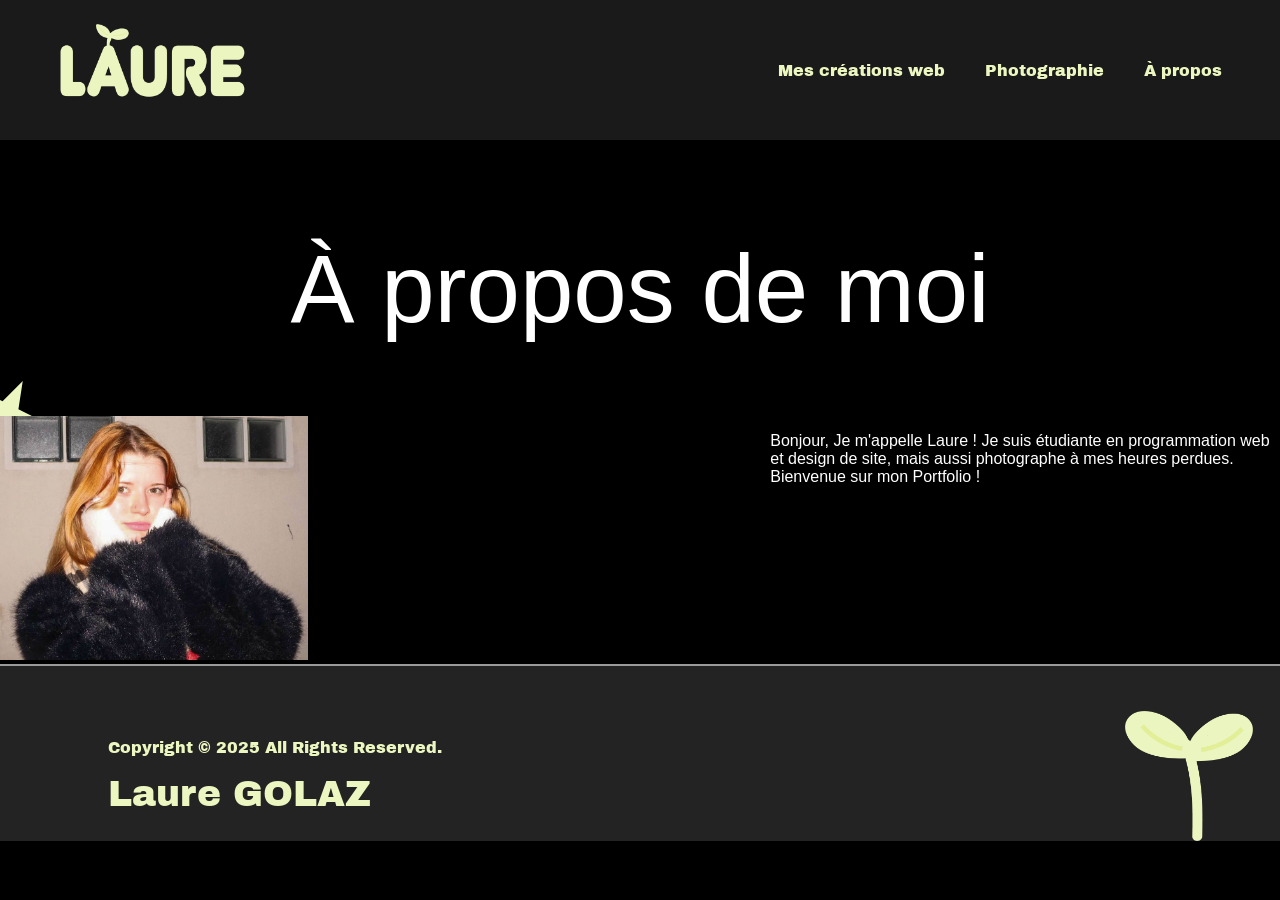
<file: pages/me.html>
<!DOCTYPE html>
<html lang="fr">
<head>
    <meta charset="UTF-8">
    <meta name="viewport" content="width=device-width, initial-scale=1.0">
    <title>Document</title>
    <link rel="stylesheet" href="https://unpkg.com/boxicons@2.1.4/css/boxicons.min.css">
    <link rel="stylesheet" href="../css/style.css"/>
    <link rel="preconnect" href="https://fonts.googleapis.com">
    <link rel="preconnect" href="https://fonts.gstatic.com" crossorigin>
    <link href="https://fonts.googleapis.com/css2?family=Courier+Prime:ital,wght@0,400;0,700;1,400;1,700&family=Outfit:wght@100..900&display=swap" rel="stylesheet">
    <link href="https://api.fontshare.com/v2/css?f[]=chillax@200,300,400,500,600,700,1&display=swap" rel="stylesheet">
    <link href="https://fonts.googleapis.com/css2?family=Archivo+Black&display=swap" rel="stylesheet">
</head>
<body>
    
    <header class="regular">
        
        <nav class="container ">
            <a href="../index.html"><img src="../img/logo.png" alt="mon logo"></a>
            <a href="web.html">Mes créations web</a>
            <a href="photos.html">Photographie</a>
            <a href="me.html">À propos</a>
        </nav>

    </header>


    <section class="hero-section">

        <h1>À propos de moi</h1>

    </section>


    <section class="presentation container">
        <div>
            <img src="../img/flash.jpg">
            <img id="etoile" src="../img/etoile.svg">
        </div>
        <p> Bonjour, Je m'appelle Laure ! Je suis étudiante en programmation web et design de site, mais aussi photographe à mes heures perdues. Bienvenue sur mon Portfolio ! </p>
    </section>

    <!-- <section class="use container">
        <div>
            <img id="etoile2" src="../img/etoile.svg">
            <span>Laravel</span>
            <span>Laravel</span>
            <span>Laravel</span>
            <span>Laravel</span>
            <span>Laravel</span>
            <span>Laravel</span>
        </div>
        <p> Bonjour, Je m'appelle Laure ! Je suis étudiante en programmation web et design de site, mais aussi photographe à mes heures perdues. Bienvenue sur mon Portfolio ! </p>
    </section> -->


    <footer>

        <div>
            <span>Copyright © 2025 All Rights Reserved.</span>
            <span class="footer-name">Laure GOLAZ</span>
        </div>

        <img src="../img/feuille.png">
    
    </footer>
    

</body>
</html>
</file>
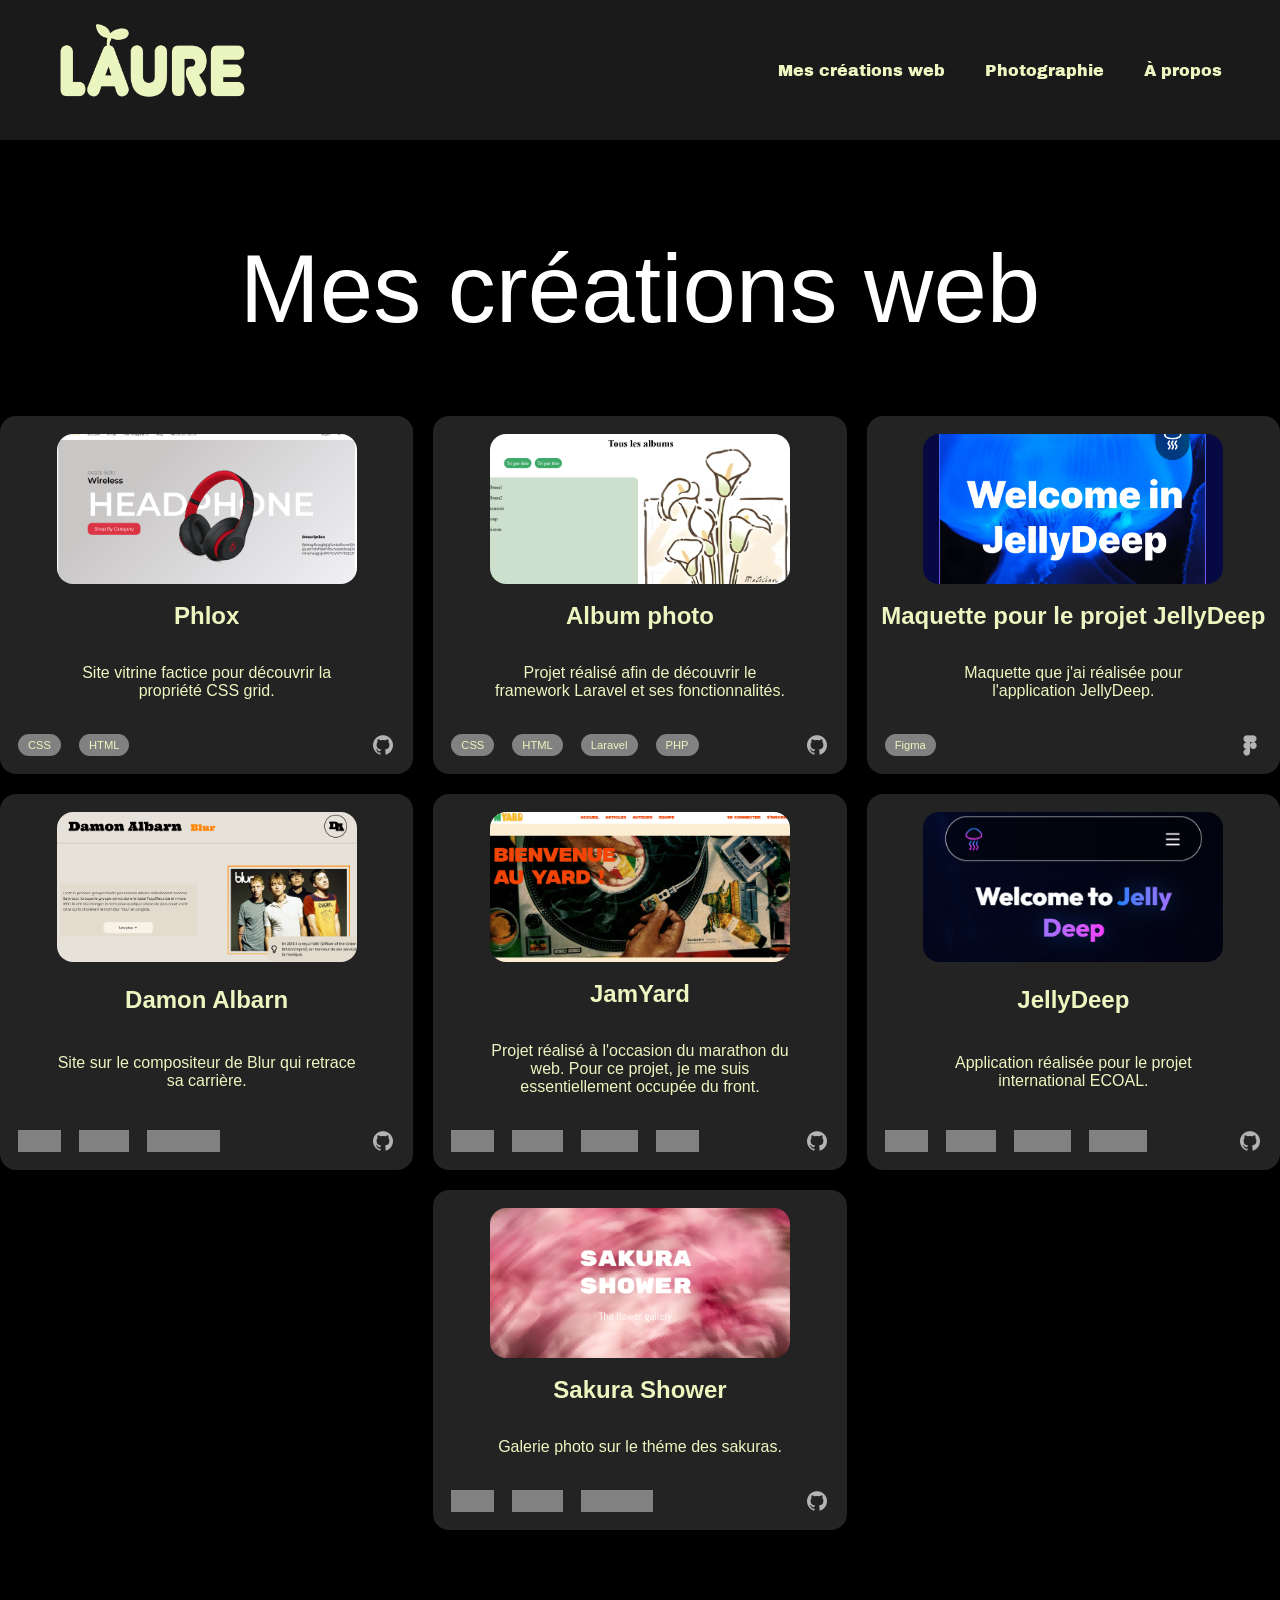
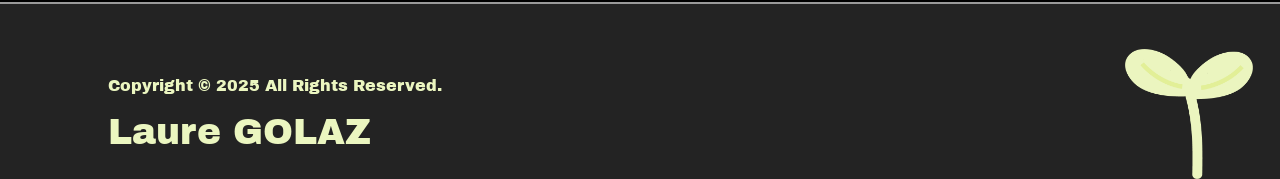
<file: pages/web.html>
<!DOCTYPE html>
<html lang="fr">
<head>
    <meta charset="UTF-8">
    <meta name="viewport" content="width=device-width, initial-scale=1.0">
    <title>Document</title>
    <link rel="stylesheet" href="https://unpkg.com/boxicons@2.1.4/css/boxicons.min.css">
    <link rel="stylesheet" href="../css/style.css"/>
    <link rel="preconnect" href="https://fonts.googleapis.com">
    <link rel="preconnect" href="https://fonts.gstatic.com" crossorigin>
    <link href="https://fonts.googleapis.com/css2?family=Courier+Prime:ital,wght@0,400;0,700;1,400;1,700&family=Outfit:wght@100..900&display=swap" rel="stylesheet">
    <link href="https://api.fontshare.com/v2/css?f[]=chillax@200,300,400,500,600,700,1&display=swap" rel="stylesheet">
    <link href="https://fonts.googleapis.com/css2?family=Archivo+Black&display=swap" rel="stylesheet">
    <link href="https://api.fontshare.com/v2/css?f[]=chillax@200,300,400,500,600,700,1&display=swap" rel="stylesheet">
</head>
<body > 

    <header class="regular">
        
        <nav class="container ">
            <a href="../index.html"><img src="../img/logo.png" alt="mon logo"></a>
            <a href="web.html">Mes créations web</a>
            <a href="photos.html">Photographie</a>
            <a href="me.html">À propos</a>
        </nav>

    </header>

    <section class="hero-section">

        <h1>Mes créations web</h1>

    </section>

    <div id="DevProjects" class="container">


        <article id="Phlox" class="card">
                <img src="../img/web/Phlowheader.png"></img>
                <h2>Phlox</h2>
                <p>Site vitrine factice pour découvrir la propriété CSS grid.</p>

            <div class="tags">
                <div class="techs">
                    <span class="tech">CSS</span> <span class="tech">HTML</span >
                </div>
                <a href="https://lalypoteau.github.io/Damon_Albarn/" ><i class='bx bxl-github' style='color:#ffffffa7'  ></i></a>
            </div>
          
          </article>
          
        
        <article id="Album" class="card">
            <img src="../img/web/albumsPhoto.png"></img>
            <h2>Album photo</h2>
            <p>Projet réalisé afin de découvrir le framework Laravel et ses fonctionnalités.</p>
            
            <div class="tags">
                <div class="techs">
                    <span class="tech">CSS</span> <span class="tech">HTML</span> <span class="tech">Laravel</span> <span class="tech">PHP</span>
                </div>
                <a href="https://lalypoteau.github.io/Damon_Albarn/" ><i class='bx bxl-github' style='color:#ffffffa7'  ></i></a>
            </div>
            
        </article>
        <article id="Figma" class="card">
            <img src="../img/web/jellymaquette.png"></img>
            <h2>Maquette pour le projet JellyDeep</h2>
            <p>Maquette que j'ai réalisée pour l'application JellyDeep.</p>

            <div class="tags">
                <div class="techs">
                    <span class="tech">Figma</span>
                </div>
                <a href="https://www.figma.com/design/yQSEf35pm955In4rVw41p1/application?node-id=0-1&t=aKsfN8PQrTWOD6ys-1" > <i class='bx bxl-figma' style='color:#ffffffa7'></i></a>
            </div>

        </article>

        <article id="Damon" class="card">
            <img src="../img/web/demon.png"></img>
            <h2>Damon Albarn</h2>
            <p>Site sur le compositeur de Blur qui retrace sa carrière.</p>

            <div class="tags">
                <div class="techs">
                    <span class="tech">CSS</span> <span class="tech">HTML</span> <span class="tech">JavaScript</span>
                </div>
                <a href="https://lalypoteau.github.io/Damon_Albarn/" ><i class='bx bxl-github' style='color:#ffffffa7'></i></a>
            </div>

        </article>

        <article id="JamYard" class="card">
            <img src="../img/web/JamYard.png"></img>
            <h2>JamYard</h2>
            <p>Projet réalisé à l'occasion du marathon du web. Pour ce projet, je me suis essentiellement occupée du front.</p>
            
            <div class="tags">
                <div class="techs">
                    <span class="tech">CSS</span> <span class="tech">HTML</span> <span class="tech">Laravel</span> <span class="tech">PHP</span>
                </div>
                <a href="https://lalypoteau.github.io/Damon_Albarn/" ><i class='bx bxl-github' style='color:#ffffffa7'></i></a>
            </div>
        </article> 

        <article class="card">
            <img src="../img/web/jellydeep.png"></img>
            <h2>JellyDeep</h2>
            <p>Application réalisée pour le projet international ECOAL.</p>
            
            <div class="tags">
                <div class="techs">
                    <span class="tech">CSS</span> <span class="tech">HTML</span> <span class="tech">Laravel</span> <span class="tech">REACT</span>
                </div>
                <a href="https://lalypoteau.github.io/Damon_Albarn/" ><i class='bx bxl-github' style='color:#ffffffa7'  ></i></a>
            </div>
        </article> https://laureg8.github.io/Sakura-shower/

        <article class="card">
            <img src="../img/web/Sakura.png"></img>
            <h2>Sakura Shower</h2>
            <p>Galerie photo sur le théme des sakuras.</p>
            
            <div class="tags">
                <div class="techs">
                    <span class="tech">CSS</span> <span class="tech">HTML</span> <span class="tech">JavaScript</span> 
                </div>
                <a href="https://laureg8.github.io/Sakura-shower/" ><i class='bx bxl-github' style='color:#ffffffa7'  ></i></a>
            </div>
        </article>

    </div>

    <footer>

        <div>
            <span>Copyright © 2025 All Rights Reserved.</span>
            <span class="footer-name">Laure GOLAZ</span>
        </div>

        <img src="../img/feuille.png">
    
    </footer>
    
    
    <script>
        let intro = document.getElementById("intro");
        let video = document.getElementById("animLogo");
        let accueil = document.getElementById("accueil");

        video.addEventListener("ended", ()=>{
            intro.style.display = "none";
            accueil.style.display = "block";
        });

        

    </script>

</body>
</html>
</file>
<file: css/style.css>
* {
  box-sizing: border-box;
}

body {
  background-color: black;
  font-family: 'Chillax', Helvetica, sans-serif;
  margin: auto;
}

.container{
  max-width: 1300px;
  margin: 0 auto;
}

.bouton {
  background-color: rgb(35, 35, 35);
  color: rgb(235, 246, 192);
  text-decoration: none;
  padding: 15px 20px;
  border-radius: 0.5rem;
  font-family: "Courier Prime";
  font-size: 1.2rem;
}

.bouton:hover {
  background: rgba(255, 255, 255, 0.1); /* Fond blanc très transparent */
  backdrop-filter: blur(15px);         /* Flou de l'arrière-plan */
  -webkit-backdrop-filter: blur(15px);
  transform: translateY(3px);
  border: 1px solid white;
}

/* animation logo*/

#intro {
  position: fixed;
  top: 0;
  left: 0;
  width: 100%;
  height: 100%;
  z-index: 1000;
}

#animLogo {
  width: 100%;
  height: 100%;
  object-fit: cover;
}

/* le header */


.regular nav{
    display:flex;
    justify-content: space-around;
    align-items: center;
}

.regular a {
  text-decoration: none;
  margin: 15px;
  font-family: 'Archivo Black', sans-serif;
  padding : 5px;
  color : rgb(235, 246, 192)
}

.regular a:hover{
  opacity: 0.7;
}


.regular img{
  max-width: 30%;
}

.regular {
  width: 100%;
  height: 140px;
  background: rgba(255, 255, 255, 0.1); /* Fond blanc très transparent */
  backdrop-filter: blur(15px);         /* Flou de l'arrière-plan */
  -webkit-backdrop-filter: blur(15px);
  position: fixed;
  top: 0;
  left : 0;
  z-index: 999;
  display: flex;
  align-items: center;
}

/* Hero section de accueil */

.hero {
  margin-top: 140px;
  height: 100vh;
  background: url('../img/hero.png') no-repeat center center/cover;
  background-blend-mode: darken;
  display: flex;
  flex-direction: column;
  align-items: center;
  justify-content: center;
}

.hero-div {
  display: flex;
  flex-direction: column;
  align-items: center;
  justify-content: center;
  gap: 40px;
}

.hero h1 {
  color: white;
  font-size: 6rem;
  font-family: 'Chillax', sans-serif;
  font-weight: 700;
  margin: 0;
}

.hero h2 {
  color: white;
  font-size: 3rem;
  font-family: 'Chillax', sans-serif;
  font-weight: 700;
  margin: 0;
}

.hero span {
  color: white;
  font-size: 1.5rem;
  text-align: center;
  max-width: 850px;
}

.boutons-hero {
  width: 60%;
  display: flex;
  justify-content: space-between;
}

.boutons-hero a {
  width: 40%;
  text-align: center;
  align-self: center;
}

/* Hero section des autres pages */

.hero-section {
  margin-top: 26vh;
  margin-bottom: 8vh;
}

.hero-section h1 {
  margin: auto;
  color: white;
  font-size: 6rem;
  font-family: 'Chillax', sans-serif;
  font-weight: 500;
}

.navbar {
  display: flex;
  justify-content: space-between;
  align-items: center;
  padding: 20px 50px;
  
}

.boutons {
  width: 60%;
  display: flex;
  justify-content: space-between;
}

.boutons a {
  width: 40%;
  text-align: center;
  align-self: center;
}

/* Style du texte */
.logo, .nav-links a {
  color: white;
  text-decoration: none;
  font-family: 'Arial', sans-serif; 
  font-size: 1.5rem;
  font-weight: 300;
}

.logo img {
  width: 50%;
  height: auto;
}

.nav-links {
  list-style: none;
  display: flex;
  gap: 40px;
}

.nav-links a:hover {
  opacity: 0.7;
}



.gallery{
  column-count: 3;
  column-gap: 15px;
  margin-bottom: 8vh;
}

.gallery img{
  width: 100%;
  height: auto;
  border-radius: 1em;
  margin: 0 0 15px 0;
}

.gallery img:hover{
  transform: scale(0.99);
}


/* Partie présentation*/

.presentation{
  display: flex;
  justify-content: space-between;
}

.presentation > div{
  position: relative;
}

#etoile{
  position: absolute;
  top: -35px;
  left: -30px;
  width: auto;
  height: 30%;
  z-index : -1;
}

.presentation img{
  width: 40%;
  height: auto;
  z-index: 999;
}


.presentation p{
  color : white ; 
  width: 50%
}

#skills{
  background-color: rgba(255, 255, 255, 0.232);
}

/* projets web */


h1{
  color : white;
  font-family: "Archivo Black", sans-serif;
  font-weight: 400;
  font-style: normal;
  text-align: center;
  margin-top: 50px;
}

#DevProjects{
  display: grid;
  gap: 20px;
  grid-template-columns: repeat(3, 1fr);
  height: auto;
  margin-bottom: 8vh;
}



.card {
  overflow: hidden;
  background: rgba(255, 255, 255, 0.136); 
  border-radius: 1em;
  display: flex;
  text-align: center;
  flex-direction: column;
  align-items: center;
  justify-content: space-between;
  height: auto;
  color: rgb(235, 246, 192);
  gap: 2vh;
}

.card:hover{
  transform: scale(0.99);
}

.card h2 {
  margin: 0;
}

.card img{
  width: 300px;
  height: 150px;
  object-fit: cover;
  border-radius: 1em;
  margin-top: 2vh;
}

.card a{
  right:15px;
  bottom:10px;
}

.card p {
  max-width: 300px;
}

.card a i {
  font-size: 1.5rem; 
  width: 1.5rem;
  height: 1.5rem;
  line-height: 1.5rem;
}

.techs{
  display: flex;
  justify-content: flex-start;
  width: 80%;
  margin-bottom: 2vh;
  margin-left: 2vh;
  gap: 2vh;
}


.tech{
  border-radius: 1em;
  padding: 5px 10px;
  background: rgba(255, 255, 255, 0.43); /* Fond blanc très transparent */
  backdrop-filter: blur(15px);         /* Flou de l'arrière-plan */
  -webkit-backdrop-filter: blur(15px);
  font-size: 0.7rem;
  display: flex;
  align-items: center;
}


.tags {
  width: 100%;
  display: flex;
  justify-content: space-between;
}


.bxl-github {
  margin-right: 2vh;
}

.bxl-figma {
  margin-right: 2vh;
}


/* Footer */

footer {
  background-color: rgb(35, 35, 35);
  display: flex;
  justify-content: space-between;
  height: auto;
  padding-top: 5vh;
  border-top: 2px solid rgba(255, 255, 255, 0.54);
}

footer div {
  height: auto;
  display: flex;
  justify-content: center;
  flex-direction: column;
  gap: 2vh;
  padding: 0 12vh;
  font-family: "Archivo Black", sans-serif;
}

footer div span {
  color: rgb(235, 246, 192);
}

footer img{
  width: 10%;
  height: auto;
  margin-right: 3vh;
}

.footer-name {
  font-size: 4vh;
}



/* Modals pour les images */

.modal {
    position: fixed;
    inset: 0;
    display: flex;
    justify-content: center;
    align-items: center;

    background: rgba(0,0,0,0.85);
    backdrop-filter: blur(8px);

    opacity: 0;
    pointer-events: none;
    transition: opacity 0.6s ease;

    z-index: 10000;
}

.modal.active {
    opacity: 1;
    pointer-events: auto;
}

.modal-content {
    position: relative;
    display: flex;
    width: fit-content;
    height: 90vh;
    background: rgba(255, 255, 255, 0.1); /* Fond blanc très transparent */
    backdrop-filter: blur(15px);         /* Flou de l'arrière-plan */
    -webkit-backdrop-filter: blur(15px);    
    padding: 25px;
    box-shadow: 0 0 60px rgba(255,255,255,0.1);

    transform: scale(0.8);
    transition: transform 0.6s ease;
}

.modal.active .modal-content {
    transform: scale(1);
}

.modal-content img {
    width: 100%;
    height: auto;
}

.modal-container {
    display: flex;
    flex-direction: column;
}

.close {
    position: absolute;
    top: 0;
    right: 5px;
    font-size: 28px;
    color: white;
    cursor: pointer;
}
</file>
